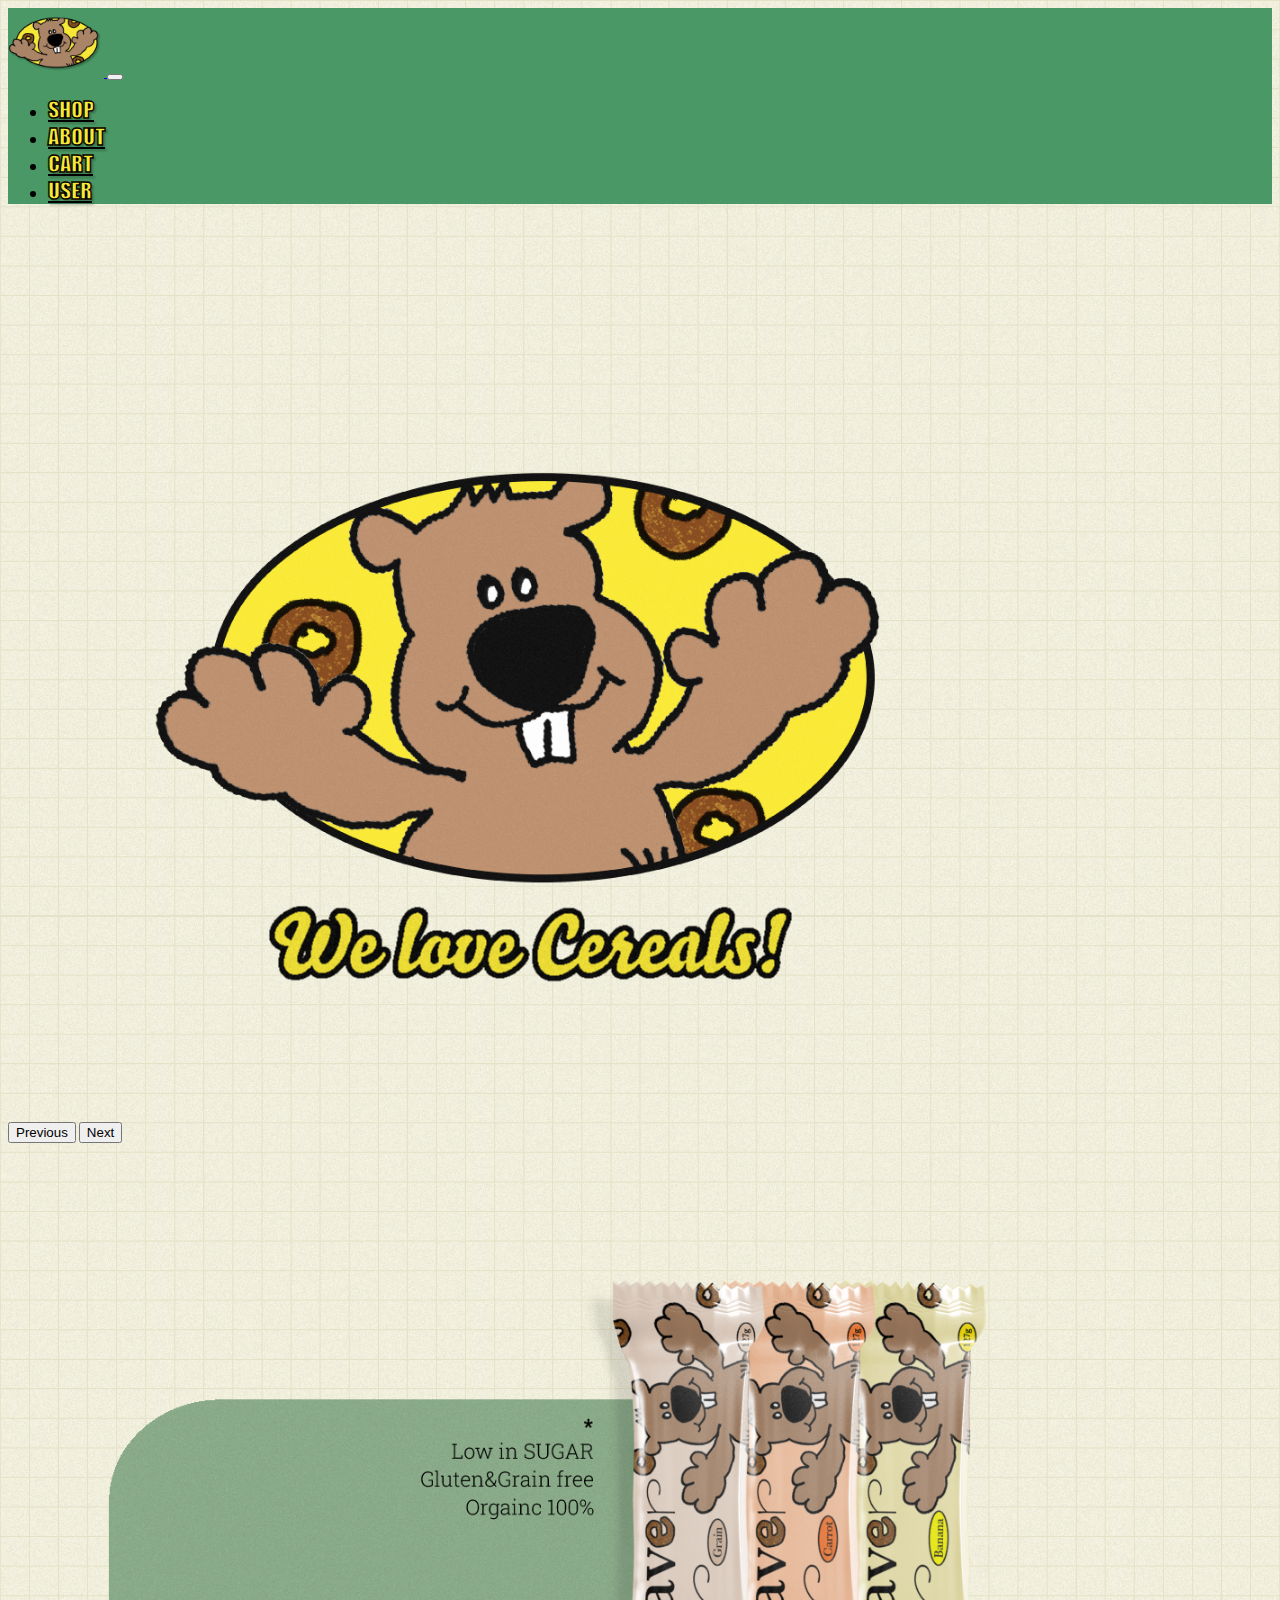
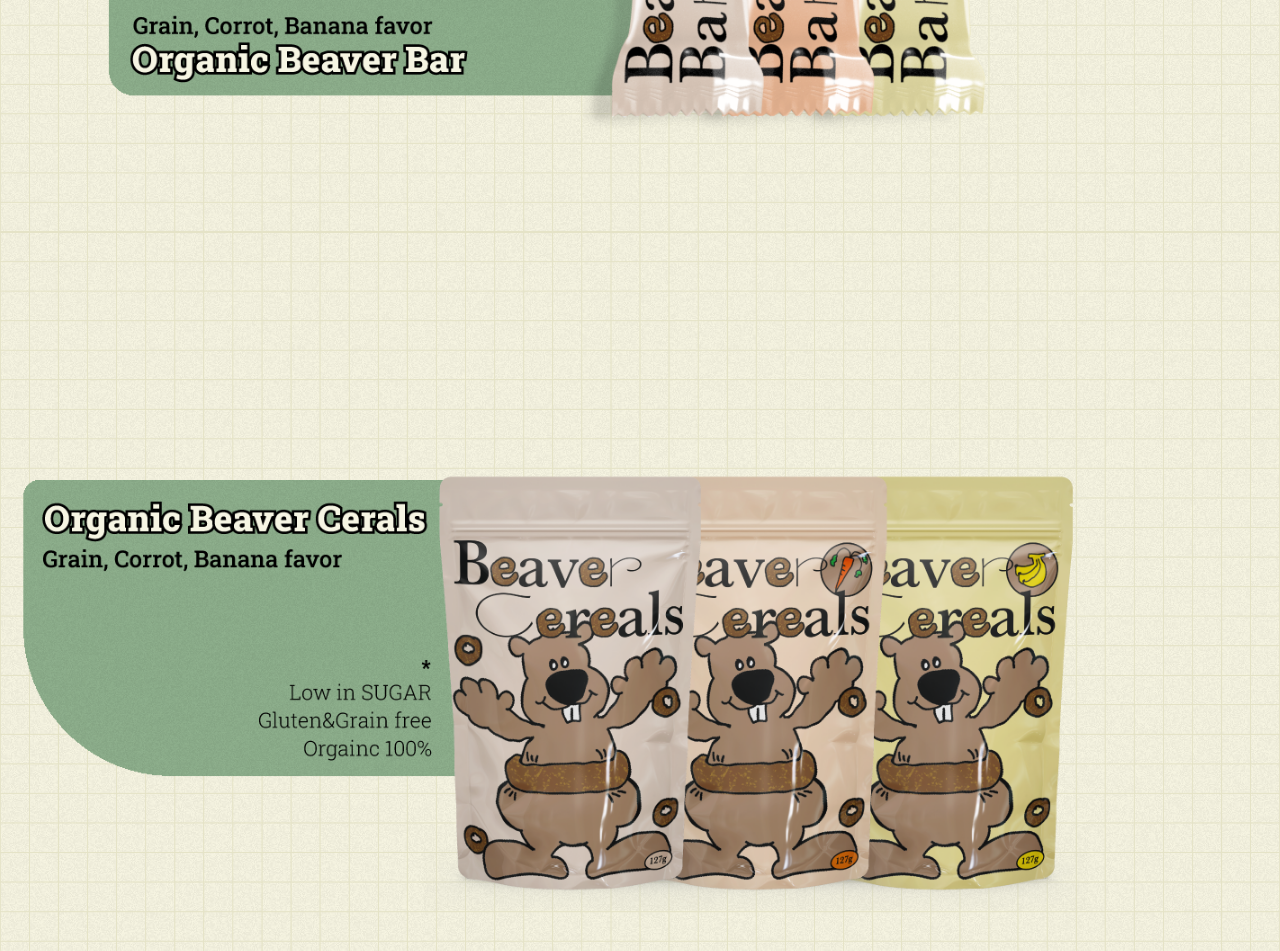
<file: index.html>
<!DOCTYPE html>
<html lang="en">
  <head>
    <meta charset="UTF-8" />
    <meta http-equiv="X-UA-Compatible" content="IE=edge" />
    <meta name="viewport" content="width=device-width, initial-scale=1.0" />
    <!-- Bootstrap -->
    <link
      href="https://cdn.jsdelivr.net/npm/bootstrap@5.3.2/dist/css/bootstrap.min.css"
      rel="stylesheet"
      integrity="sha384-T3c6CoIi6uLrA9TneNEoa7RxnatzjcDSCmG1MXxSR1GAsXEV/Dwwykc2MPK8M2HN"
      crossorigin="anonymous"
    />
    <script
      src="https://cdn.jsdelivr.net/npm/bootstrap@5.3.2/dist/js/bootstrap.bundle.min.js"
      integrity="sha384-C6RzsynM9kWDrMNeT87bh95OGNyZPhcTNXj1NW7RuBCsyN/o0jlpcV8Qyq46cDfL"
      crossorigin="anonymous"
      defer
    ></script>
    <!-- CSS -->
    <link rel="stylesheet" href="/asset/styles/style.css" />
    <link
      rel="shortcut icon"
      href="/asset/images/etc/logo.png"
      type="image/x-icon"
    />
    <!-- JavaScript -->
    <script type="module" src="/asset/scripts/main.js" defer></script>
    <title>Beaver Cereal</title>
  </head>
  <body class="overflow-hidden main-page">
    <div class="container-fluid">
      <!-- navigation -->
      <nav
        class="nav navbar navbar-expand-sm bg-body-tertiary px-3 py-0 fixed-top"
      ></nav>

      <main class="carousel-box container-fluid">
        <div
          id="carouselExampleAutoplaying"
          class="carousel slide"
          data-bs-ride="carousel"
        >
          <div class="carousel-inner text-center">
            <div class="carousel-item active">
              <img
                src="/asset/images/carousel/carousel-1.png"
                class="carousel-img"
                data-bs-interval="200"
                alt="캐러셀 이미지 1"
              />
            </div>
            <div class="carousel-item">
              <img
                src="./asset/images/carousel/carousel-2.png"
                class="carousel-img"
                data-bs-interval="200"
                alt="캐러셀 이미지 2"
              />
            </div>
            <div class="carousel-item">
              <img
                src="./asset/images/carousel/carousel-3.png"
                class="carousel-img"
                data-bs-interval="200"
                alt="캐러셀 이미지 3"
              />
            </div>
          </div>
          <button
            class="carousel-control-prev"
            type="button"
            data-bs-target="#carouselExampleAutoplaying"
            data-bs-slide="prev"
          >
            <span class="carousel-control-prev-icon" aria-hidden="true"></span>
            <span class="visually-hidden">Previous</span>
          </button>
          <button
            class="carousel-control-next"
            type="button"
            data-bs-target="#carouselExampleAutoplaying"
            data-bs-slide="next"
          >
            <span class="carousel-control-next-icon" aria-hidden="true"></span>
            <span class="visually-hidden">Next</span>
          </button>
        </div>
      </main>
    </div>
  </body>
</html>
</file>
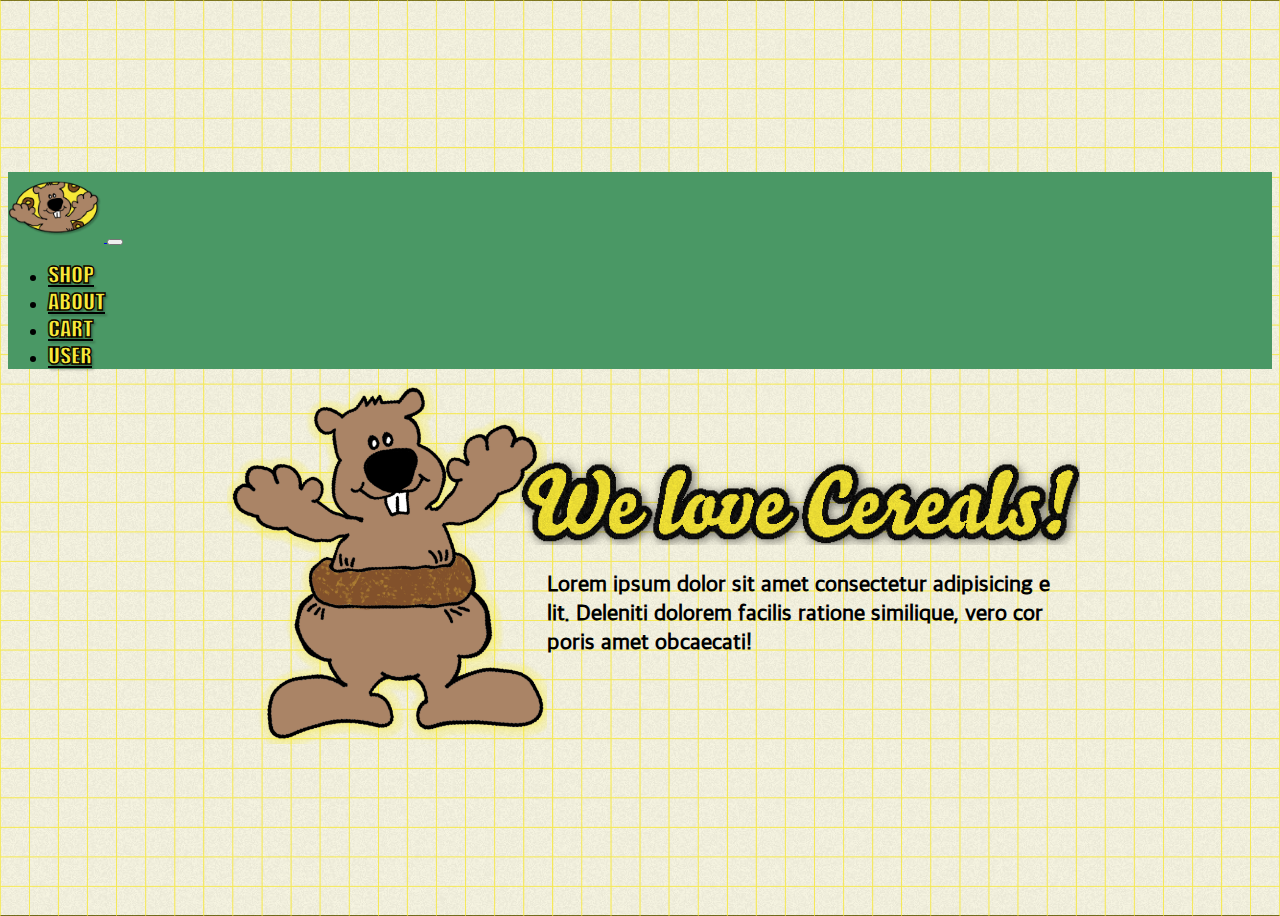
<file: asset/pages/about.html>
<!DOCTYPE html>
<html lang="en">
  <head>
    <meta charset="UTF-8" />
    <meta http-equiv="X-UA-Compatible" content="IE=edge" />
    <meta name="viewport" content="width=device-width, initial-scale=1.0" />
    <!-- Bootstrap -->
    <link
      href="https://cdn.jsdelivr.net/npm/bootstrap@5.3.2/dist/css/bootstrap.min.css"
      rel="stylesheet"
      integrity="sha384-T3c6CoIi6uLrA9TneNEoa7RxnatzjcDSCmG1MXxSR1GAsXEV/Dwwykc2MPK8M2HN"
      crossorigin="anonymous"
    />
    <script
      src="https://cdn.jsdelivr.net/npm/bootstrap@5.3.2/dist/js/bootstrap.bundle.min.js"
      integrity="sha384-C6RzsynM9kWDrMNeT87bh95OGNyZPhcTNXj1NW7RuBCsyN/o0jlpcV8Qyq46cDfL"
      crossorigin="anonymous"
      defer
    ></script>
    <!-- CSS -->
    <link rel="stylesheet" href="/asset/styles/style.css" />
    <link
      rel="shortcut icon"
      href="/asset/images/etc/logo.png"
      type="image/x-icon"
    />
    <!-- JavaScript -->
    <script type="module" src="/asset/scripts/main.js" defer></script>
    <title>Beaver Cereal</title>
  </head>
  <body class="overflow-hidden main-page about">
    <div class="container-fluid">
      <!-- navigation -->
      <nav
        class="nav navbar navbar-expand-sm bg-body-tertiary px-3 py-0 fixed-top"
      ></nav>

      <main class="about-main">
        <img
          src="/asset/images/etc/Beaver.png"
          alt="beaver"
          class="beaver mx-4"
        />
        <section class="website-intro">
          <img
            src="/asset/images/etc/we-love-cereals!.png"
            alt=""
            class="we-love-cereals"
          />
          <p class="website-info mt-3">
            Lorem ipsum dolor sit amet consectetur adipisicing elit. Deleniti
            dolorem facilis ratione similique, vero corporis amet obcaecati!
          </p>
        </section>
      </main>
    </div>
  </body>
</html>
</file>
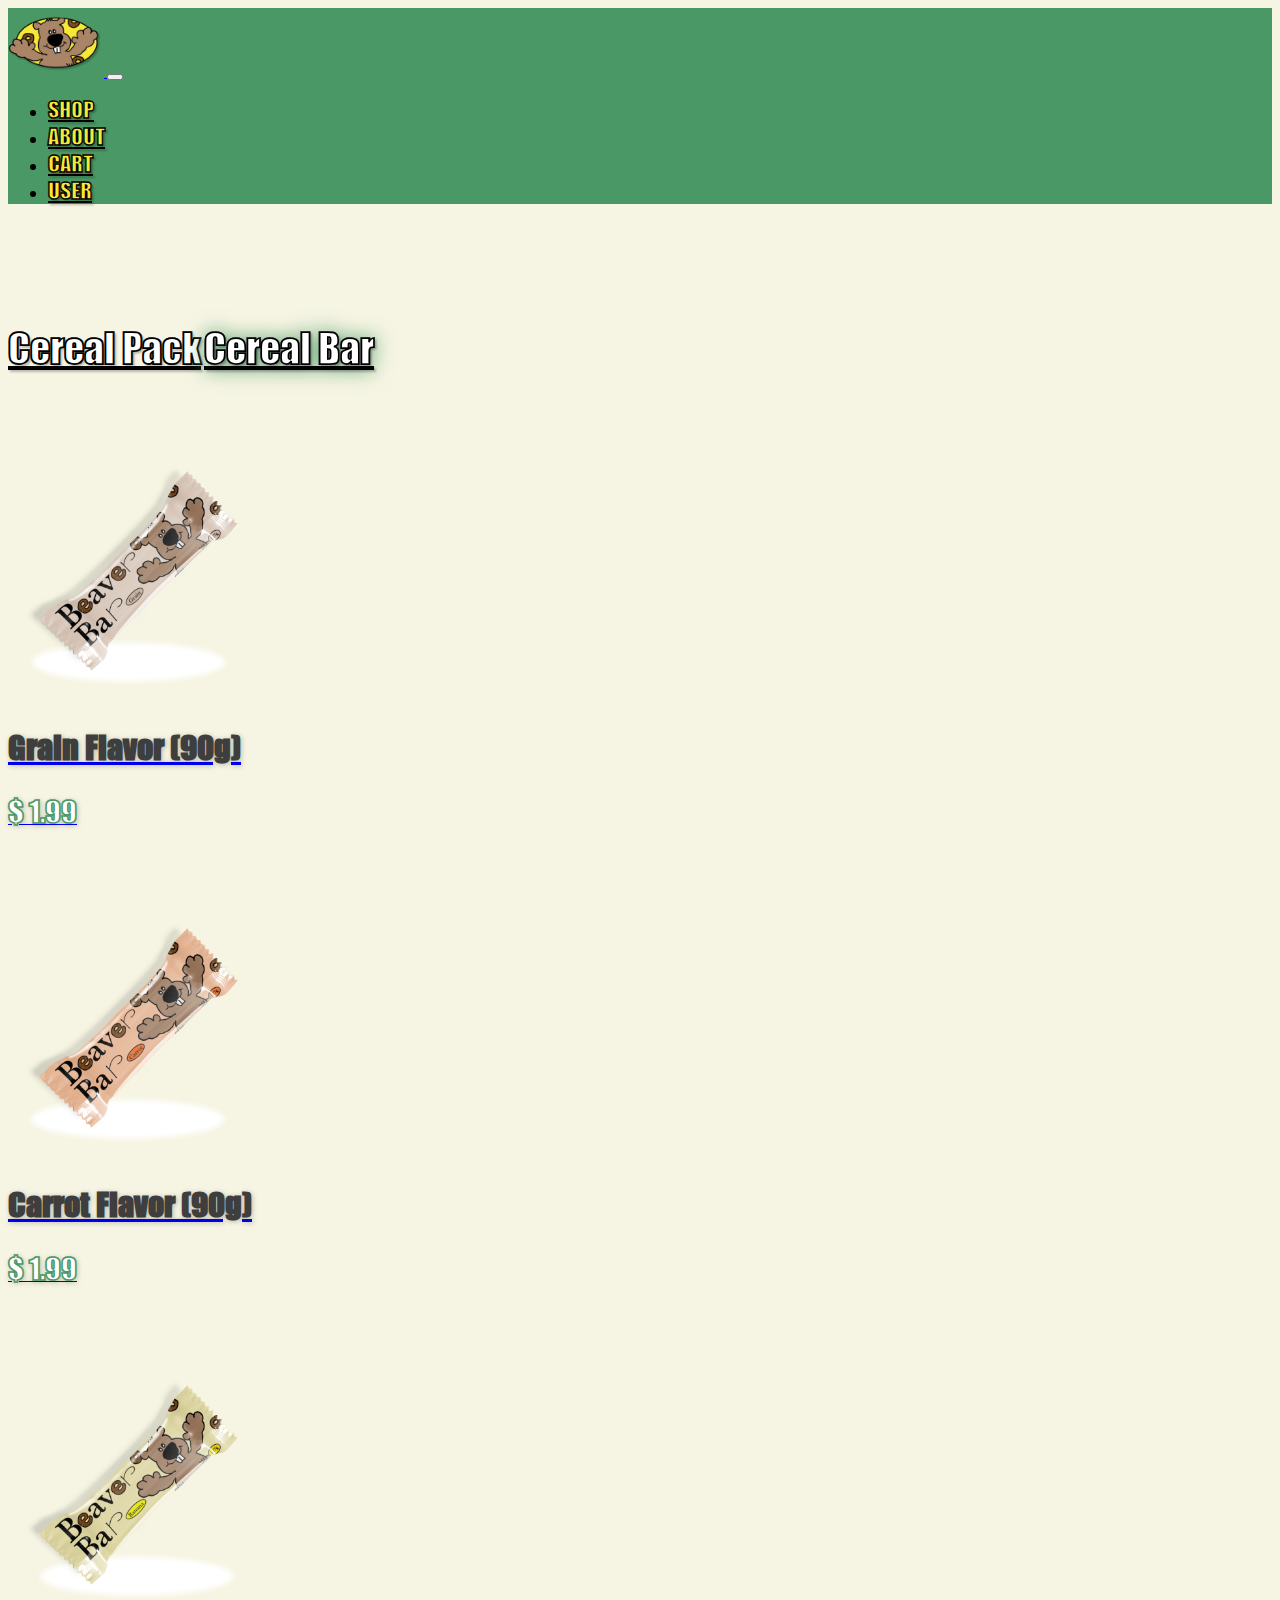
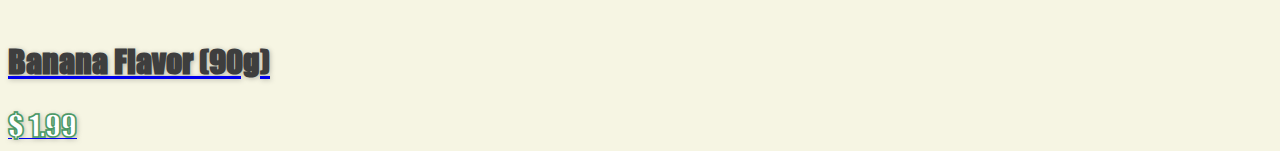
<file: asset/pages/shop_cereal-bar.html>
<!DOCTYPE html>
<html lang="en">
  <head>
    <meta charset="UTF-8" />
    <meta http-equiv="X-UA-Compatible" content="IE=edge" />
    <meta name="viewport" content="width=device-width, initial-scale=1.0" />
    <!-- Bootstrap -->
    <link
      href="https://cdn.jsdelivr.net/npm/bootstrap@5.3.2/dist/css/bootstrap.min.css"
      rel="stylesheet"
      integrity="sha384-T3c6CoIi6uLrA9TneNEoa7RxnatzjcDSCmG1MXxSR1GAsXEV/Dwwykc2MPK8M2HN"
      crossorigin="anonymous"
    />
    <script
      src="https://cdn.jsdelivr.net/npm/bootstrap@5.3.2/dist/js/bootstrap.bundle.min.js"
      integrity="sha384-C6RzsynM9kWDrMNeT87bh95OGNyZPhcTNXj1NW7RuBCsyN/o0jlpcV8Qyq46cDfL"
      crossorigin="anonymous"
      defer
    ></script>
    <!-- CSS -->
    <link rel="stylesheet" href="/asset/styles/style.css" />
    <link
      rel="shortcut icon"
      href="/asset/images/etc/logo.png"
      type="image/x-icon"
    />
    <!-- JavaScript -->
    <script type="module" src="/asset/scripts/main.js" defer></script>
    <title>Beaver Cereal</title>
  </head>
  <body>
    <div class="container-fluid">
      <!-- navigation -->
      <nav
        class="nav navbar navbar-expand-sm bg-body-tertiary px-3 py-0 fixed-top"
      ></nav>

      <main class="container-fluid shop">
        <!-- SHOP navigation -->
        <nav class="row justify-content-center align-items-center gap-5">
          <a
            class="product-menu col text-end text-decoration-none"
            href="/asset/pages/shop_cereal-pack.html"
            >Cereal Pack</a
          >
          <a
            class="selected-menu product-menu col text-start text-decoration-none"
            href="/asset/pages/shop_cereal-bar.html"
            >Cereal Bar</a
          >
        </nav>
        <!-- Cereal bars -->
        <section
          class="products products_cereal-bar row justify-content-center align-items-center gap-6"
        ></section>
      </main>
    </div>
  </body>
</html>
</file>
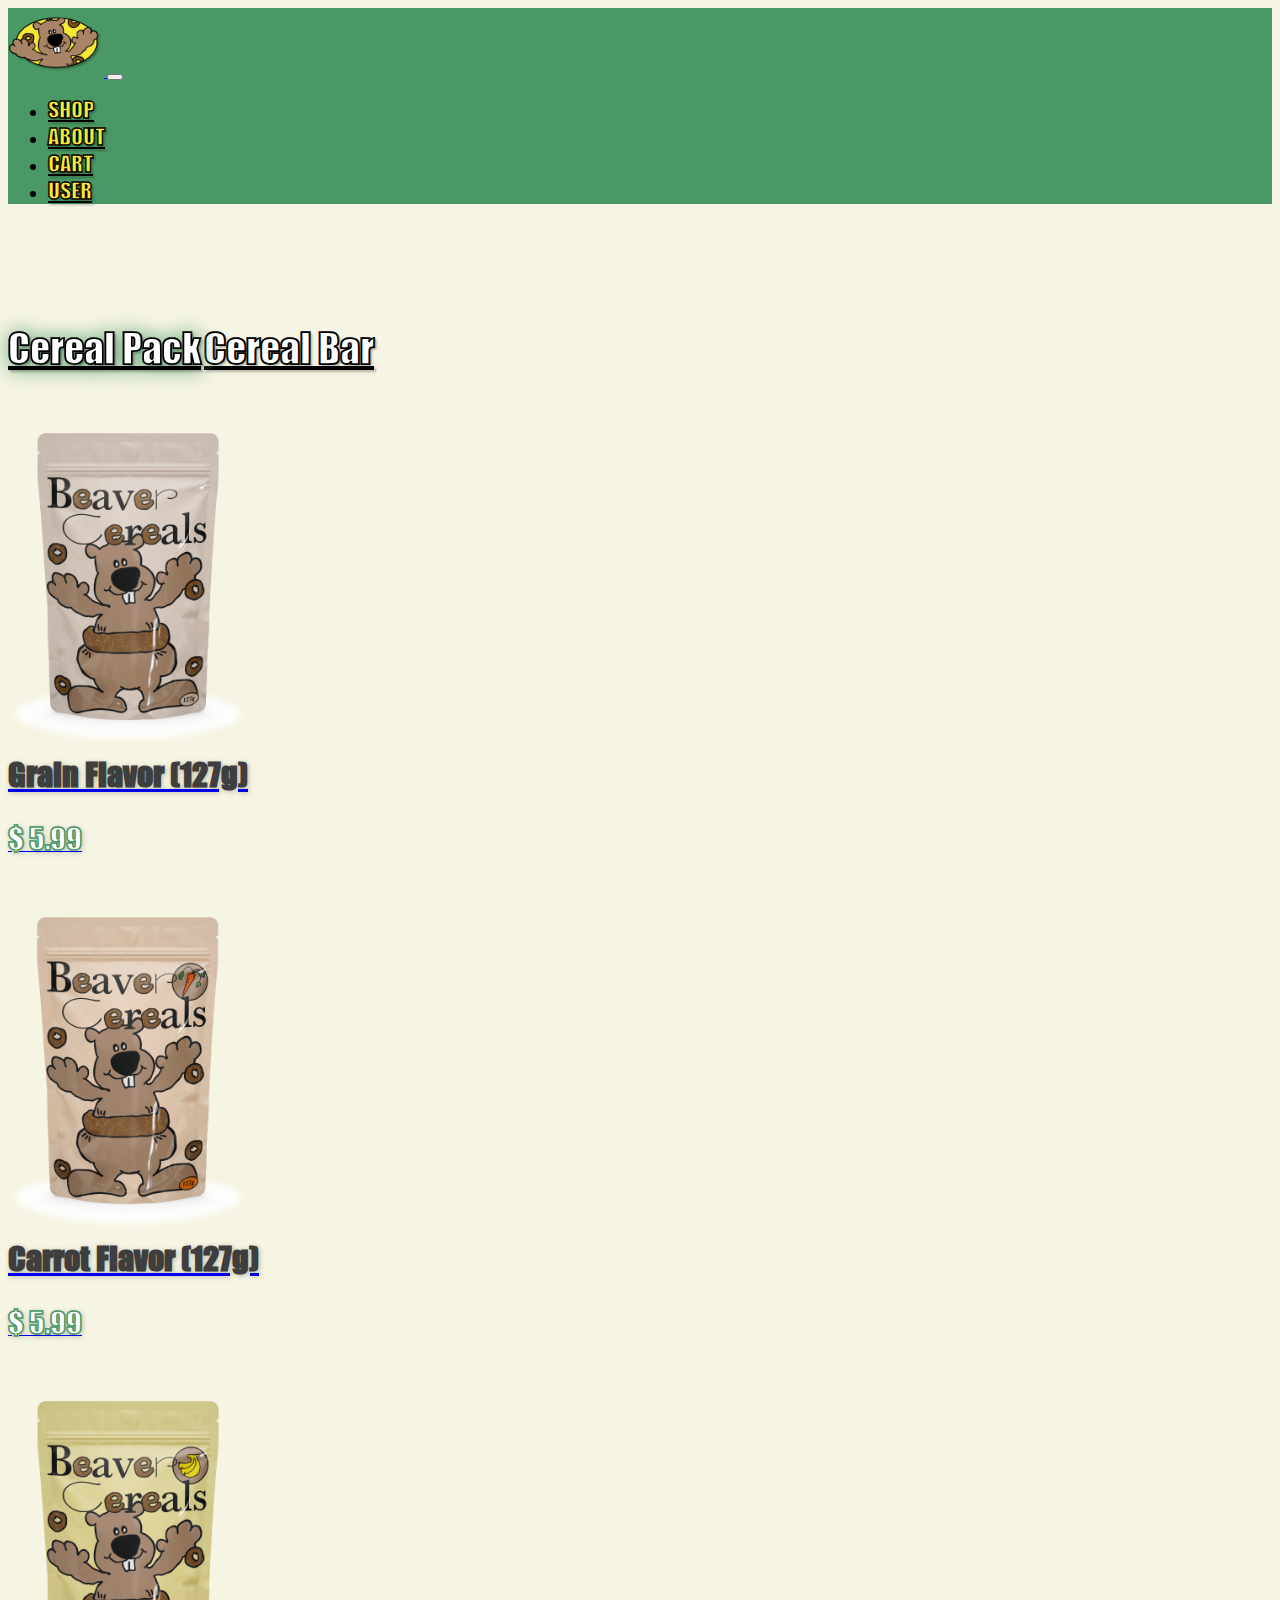
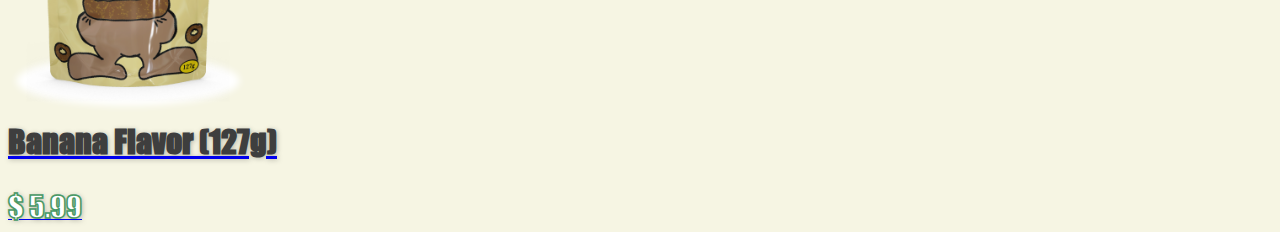
<file: asset/pages/shop_cereal-pack.html>
<!DOCTYPE html>
<html lang="en">
  <head>
    <meta charset="UTF-8" />
    <meta http-equiv="X-UA-Compatible" content="IE=edge" />
    <meta name="viewport" content="width=device-width, initial-scale=1.0" />
    <!-- Bootstrap -->
    <link
      href="https://cdn.jsdelivr.net/npm/bootstrap@5.3.2/dist/css/bootstrap.min.css"
      rel="stylesheet"
      integrity="sha384-T3c6CoIi6uLrA9TneNEoa7RxnatzjcDSCmG1MXxSR1GAsXEV/Dwwykc2MPK8M2HN"
      crossorigin="anonymous"
    />
    <script
      src="https://cdn.jsdelivr.net/npm/bootstrap@5.3.2/dist/js/bootstrap.bundle.min.js"
      integrity="sha384-C6RzsynM9kWDrMNeT87bh95OGNyZPhcTNXj1NW7RuBCsyN/o0jlpcV8Qyq46cDfL"
      crossorigin="anonymous"
      defer
    ></script>
    <!-- CSS -->
    <link rel="stylesheet" href="/asset/styles/style.css" />
    <link
      rel="shortcut icon"
      href="/asset/images/etc/logo.png"
      type="image/x-icon"
    />
    <!-- JavaScript -->
    <script type="module" src="/asset/scripts/main.js" defer></script>
    <title>Beaver Cereal</title>
  </head>
  <body>
    <div class="container-fluid">
      <!-- navigation -->
      <nav
        class="nav navbar navbar-expand-sm bg-body-tertiary px-3 py-0 fixed-top"
      ></nav>

      <main class="container-fluid shop">
        <!-- SHOP navigation -->
        <nav class="row justify-content-center align-items-center gap-5">
          <a
            class="selected-menu product-menu col text-end text-decoration-none"
            href="/asset/pages/shop_cereal-pack.html"
            >Cereal Pack</a
          >
          <a
            class="product-menu col text-start text-decoration-none"
            href="/asset/pages/shop_cereal-bar.html"
            >Cereal Bar</a
          >
        </nav>
        <!-- Cereal Packs -->
        <section
          class="products products_cereal-pack row justify-content-center align-items-center gap-6"
        ></section>
      </main>
    </div>
  </body>
</html>
</file>
<file: asset/styles/style.css>
/* components */
@import url('./components/nav.css');
@import url('./components/carousel.css');

/* variables */
@import url('./variables.css');

/* fonts */
@import url('./fonts.css');

/* pages */
@import url('./pages/shop.css');
@import url('./pages/about.css');

body {
  font-family: 'impact';
  background-color: var(--beige);
}

.container-fluid {
  padding: 0;
}
</file>
